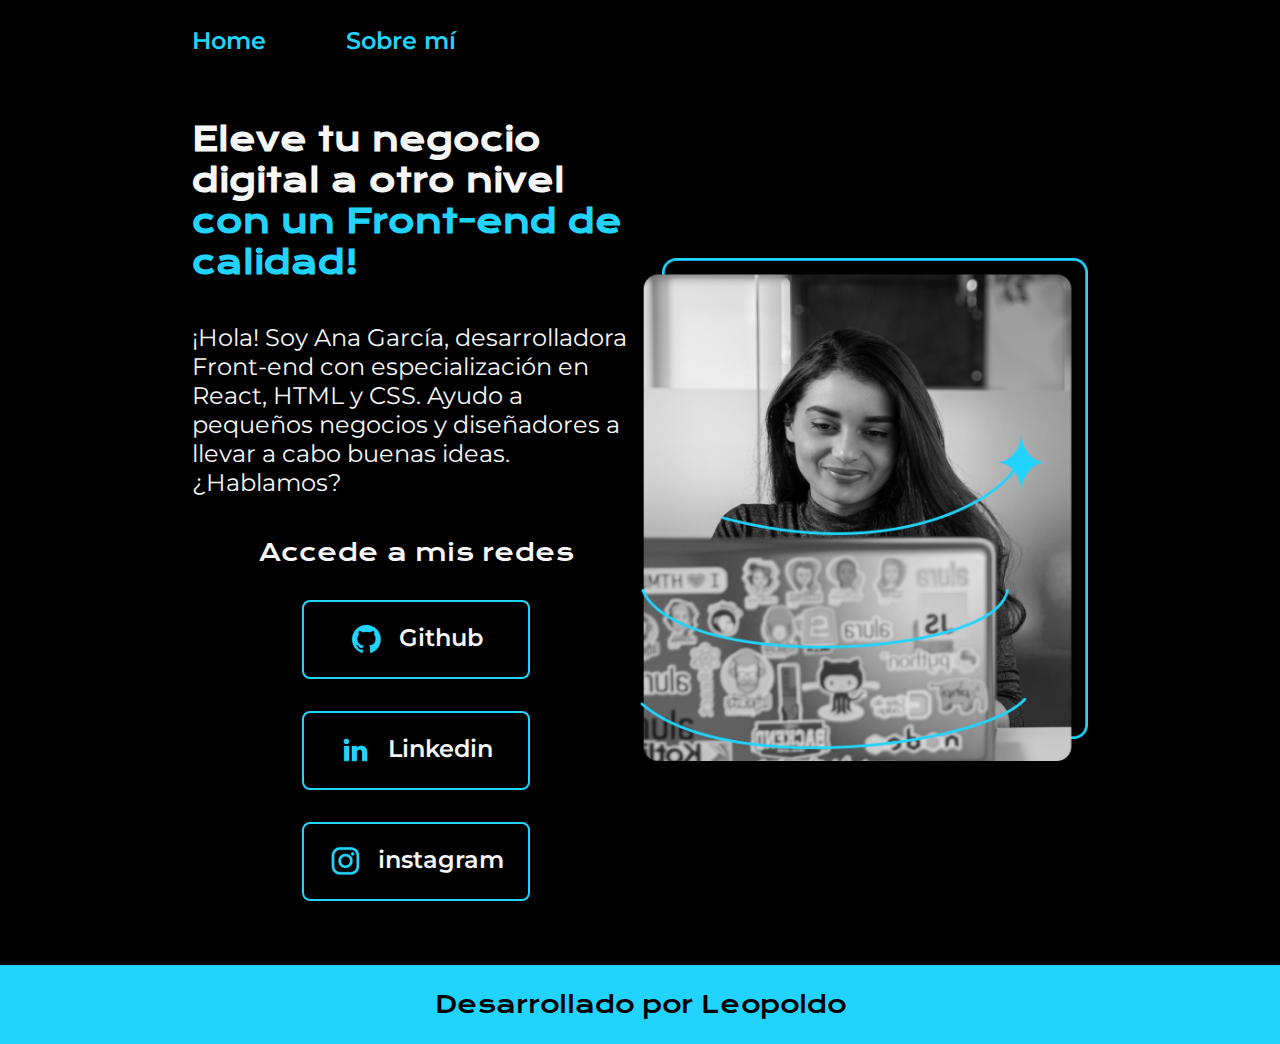
<file: index.html>
<!DOCTYPE html>
<html lang="es-mx">
<head>
    <meta charset="UTF-8"> 
    <meta http-equiv="X-UA-Compatible" content="IE=edge">
    <meta name="viewport" content="width=device-width, initial-scale=1.0">
    <title>Portafolio</title>
    <link rel="stylesheet" href="styles/style.css">

</head>
<body>
    <header class="header">
        <nav class="header__menu">
            <a class="header__menu__link" href="index.html">Home</a>
            <a class="header__menu__link" href="about.html">Sobre mí</a>
        </nav>
    </header>
    <main class="presentacion">
        <section class="presentacion__contenido">
            <h1 class="presentacion__contenido__titulo">
                Eleve tu negocio digital a otro nivel 
                <strong class="titulo-destaque">con un Front-end de calidad!
                </strong></h1>
                <p class="presentacion__contenido__texto">¡Hola! Soy Ana García, desarrolladora Front-end con
                    especialización en React, HTML y CSS. Ayudo a pequeños
                    negocios y diseñadores a llevar a cabo buenas ideas.
                    ¿Hablamos?

                </p>
                <div class="presentacion__enlaces">
                    <h2 class="presentacion__enlaces__subtitulo">Accede a mis redes</h2>
                    <a class="presentacion__enlaces__link" href="https://github.com/">
                        <img src="./assets/github.png">
                        Github
                    </a>
                    <a class="presentacion__enlaces__link" href="https://linkedin.com/in/">
                        <img src="./assets/linkedin.png">
                        Linkedin
                    </a>
                    <a class="presentacion__enlaces__link" href="https://instagram.com/">
                        <img src="./assets/instagram.png">
                        instagram
                    </a>
                </div>
            
        </section>
            <img class="presentacion__imagen" src="./assets/Imagem.png" alt="Foto de Ana García desarrolando un proyecto">
    </main>
    <footer class="footer">
        <p>Desarrollado por Leopoldo</p>
    </footer>
</body>
</html>
</file>
<file: styles/style.css>
@import url('https://fonts.googleapis.com/css2?family=Krona+One&family=Montserrat:wght@400;600&display=swap');


:root {
    --color-primaria: #000000;
    --color-secundaria: #F6F6F6;
    --color-terciaria: #22D4FD;
    --color-hover: #272727;

    --fuente-krona: 'Krona One', sans-serif;
    --fuente-montserrat: 'Montserrat', sans-serif;
}

* {
    padding: 0;
    margin:0;
}

body{
    box-sizing: border-box;
    background-color: var(--color-primaria);
    color: var(--color-secundaria);
}

.header{
    padding: 2% 0% 0% 15%;
}

.header__menu{
    display: flex;
    gap: 80px;
}
.header__menu__link{
    font-family: var(--fuente-montserrat);
    font-size: 1.5rem;
    font-weight: 600;
    color: var(--color-terciaria);
    text-decoration: none;

}



.presentacion {
    padding: 5% 15%;
    display: flex;
    align-items: center;
    justify-content: space-between;
}

.presentacion__contenido{
    width: 50%;
    display: flex;
    flex-direction: column;
    gap: 40px;
}


.presentacion__contenido__titulo{
    font-size: 2rem;
    font-family: var(--fuente-krona);
}

.titulo-destaque {
    color: var(--color-terciaria); ;
}

.presentacion__contenido__texto{
    font-size: 1.5rem;
    font-family: var(--fuente-montserrat);
}

.presentacion__enlaces{
    display: flex;
    flex-direction: column;
    justify-content: space-between;
    align-items: center;
    gap: 32px;
}

.presentacion__enlaces__subtitulo{
    font-family: var(--fuente-krona);
    font-weight: 400;
    font-size: 1.5rem;
}
.presentacion__enlaces__link{
      display: flex;
      justify-content: center;
      gap: 16px;
      border: 2px solid var(--color-terciaria);
      width: 50%;
      text-align: center;
      border-radius: 8px;
      font-size: 1.5rem;
      font-weight: 600;
      padding: 21.5px 0;
      text-decoration: none;
      color: var(--color-secundaria);
      font-family: var(--fuente-montserrat);
}

.presentacion__enlaces__link:hover{
    background-color: var(--color-hover);
}

.presentacion__imagen{
    width: 50%;
}

.footer{
    color:var(--color-primaria);
    background-color: var(--color-terciaria);
    padding: 24px;
    text-align: center;
    font-family: var(--fuente-krona);
    font-size: 1.5rem;
    font-weight: 400;
}

@media (max-width: 1200px) {
    .header{
         padding: 10%;  
    }
    .header__menu{
        justify-content: center;
    }
    .presentacion{
        flex-direction: column-reverse;
        padding: 5%;
    }
    .presentacion__contenido{
        width: auto;
    }   
}
</file>
